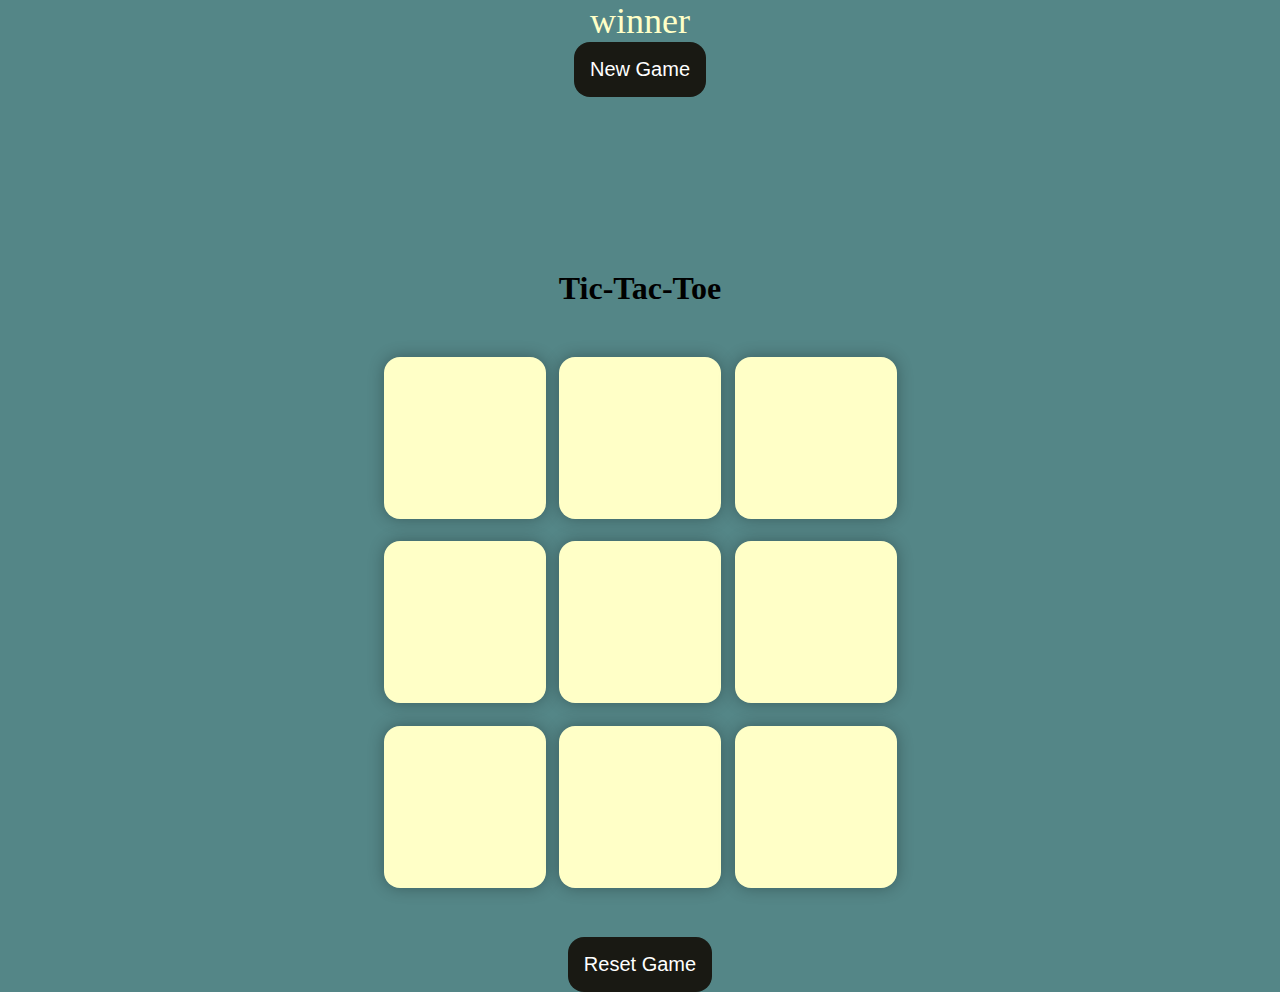
<file: index.html>
<!DOCTYPE html>
<html lang="en">
<head>
    <meta charset="UTF-8">
    <meta name="viewport" content="width=device-width, initial-scale=1.0">
    <title>Tic-Tac-Toe</title>
    <link rel="stylesheet"href="style.css">
</head>
<body>
    <div class="msg-container">
        <p id="msg">winner</p>
            <button id="new-btn">New Game</button>

    </div>
    <main>
     <h1>Tic-Tac-Toe</h1>
     <div class="container">  
        <div class="game">
            <button class="box"></button>
            <button class="box"></button>
            <button class="box"></button>
            <button class="box"></button>
            <button class="box"></button>
            <button class="box"></button>
            <button class="box"></button>
            <button class="box"></button>
            <button class="box"></button>
        </div>
    </div>
    <button id="reset-btn">Reset Game</button>
    </main>
    <script src="app.js"></script>
</body>

</html>
</file>
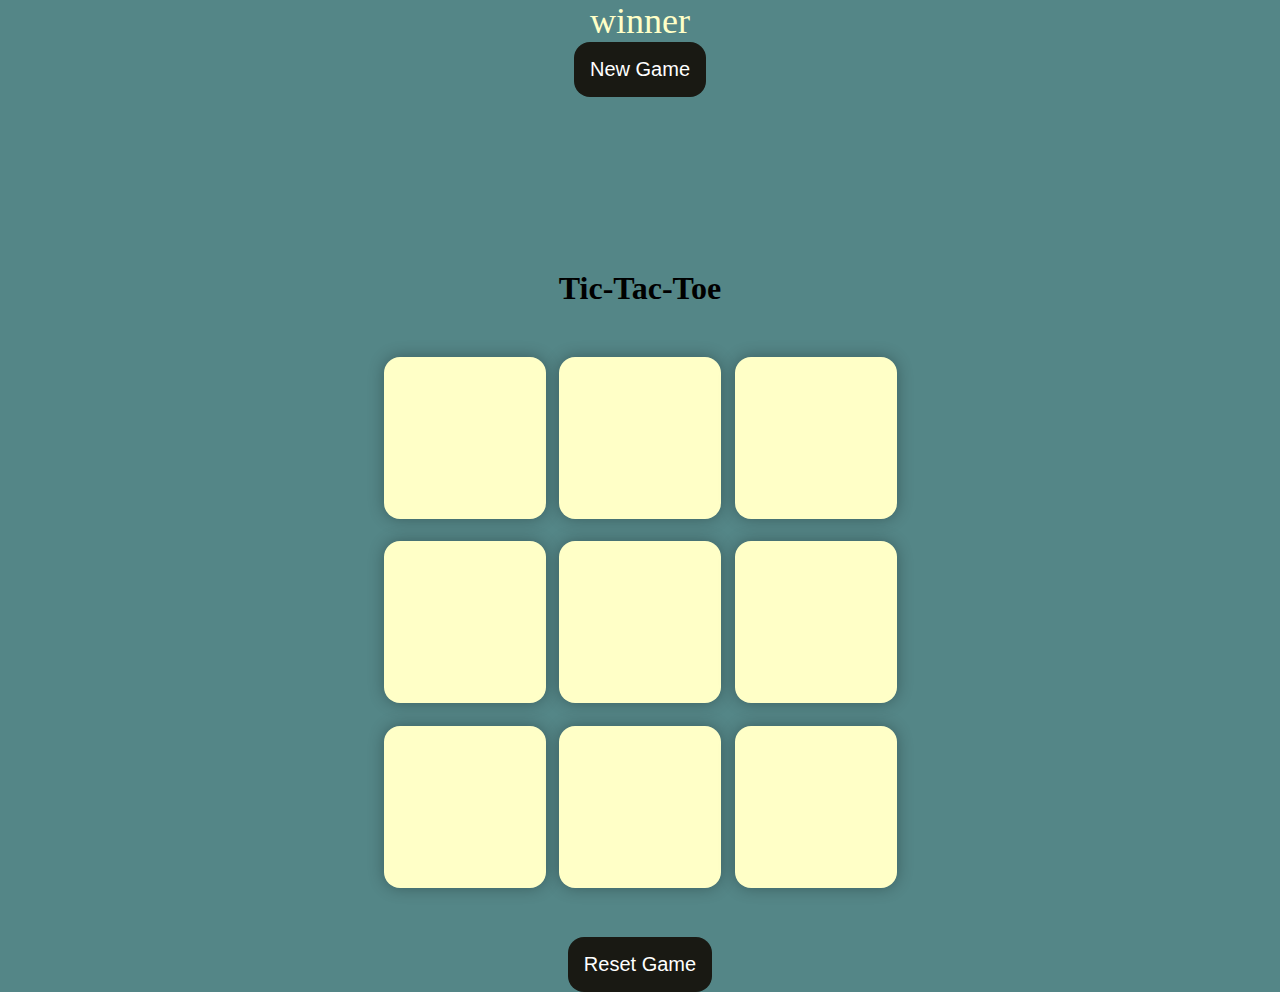
<file: First.html>
<!DOCTYPE html>
<html lang="en">
<head>
    <meta charset="UTF-8">
    <meta name="viewport" content="width=device-width, initial-scale=1.0">
    <title>Tic-Tac-Toe</title>
    <link rel="stylesheet"href="style.css">
</head>
<body>
    <div class="msg-container">
        <p id="msg">winner</p>
            <button id="new-btn">New Game</button>

    </div>
    <main>
     <h1>Tic-Tac-Toe</h1>
     <div class="container">  
        <div class="game">
            <button class="box"></button>
            <button class="box"></button>
            <button class="box"></button>
            <button class="box"></button>
            <button class="box"></button>
            <button class="box"></button>
            <button class="box"></button>
            <button class="box"></button>
            <button class="box"></button>
        </div>
    </div>
    <button id="reset-btn">Reset Game</button>
    </main>
    <script src="app.js"></script>
</body>
</html>
</file>
<file: style.css>
*{
    margin:0;
    padding: 0;
}
body{
    background-color: #548687;
    text-align: center;
}
.container{
    height: 70vh;
     display: flex;
    justify-content: center;
    align-items: center;
    gap: 1.5vmin;

}
.game{
    height: 60vmin;
    width: 60vmin;
    display: flex;
    flex-wrap: wrap;
    justify-content: center;
    align-items: center;
    gap: 1.5vmin;
}

.box{
    height: 18vmin;
    width: 18vmin;
    border-radius: 1rem;
    border: none;
    box-shadow: 0 0 1rem rgba(0,0,0,0.3);
  font-size: 8vmin;
  color: #b0413e;
  background-color: #ffffc7;
}
#reset-btn{
    padding: 1rem;
    font-size: 1.25rem;
    background-color: #191913;
    color: #fff;
  border-radius: 1rem;
  border: none;
}
#new-btn{
        padding: 1rem;
    font-size: 1.25rem;
    background-color: #191913;
    color: #fff;
  border-radius: 1rem;
  border: none;

}
#msg{
    color: #ffffc7;
    font-size: 4vmin;

}
.msg-container{
    height: 30vmin;
}
.hide{
    display: none;

}
</file>
